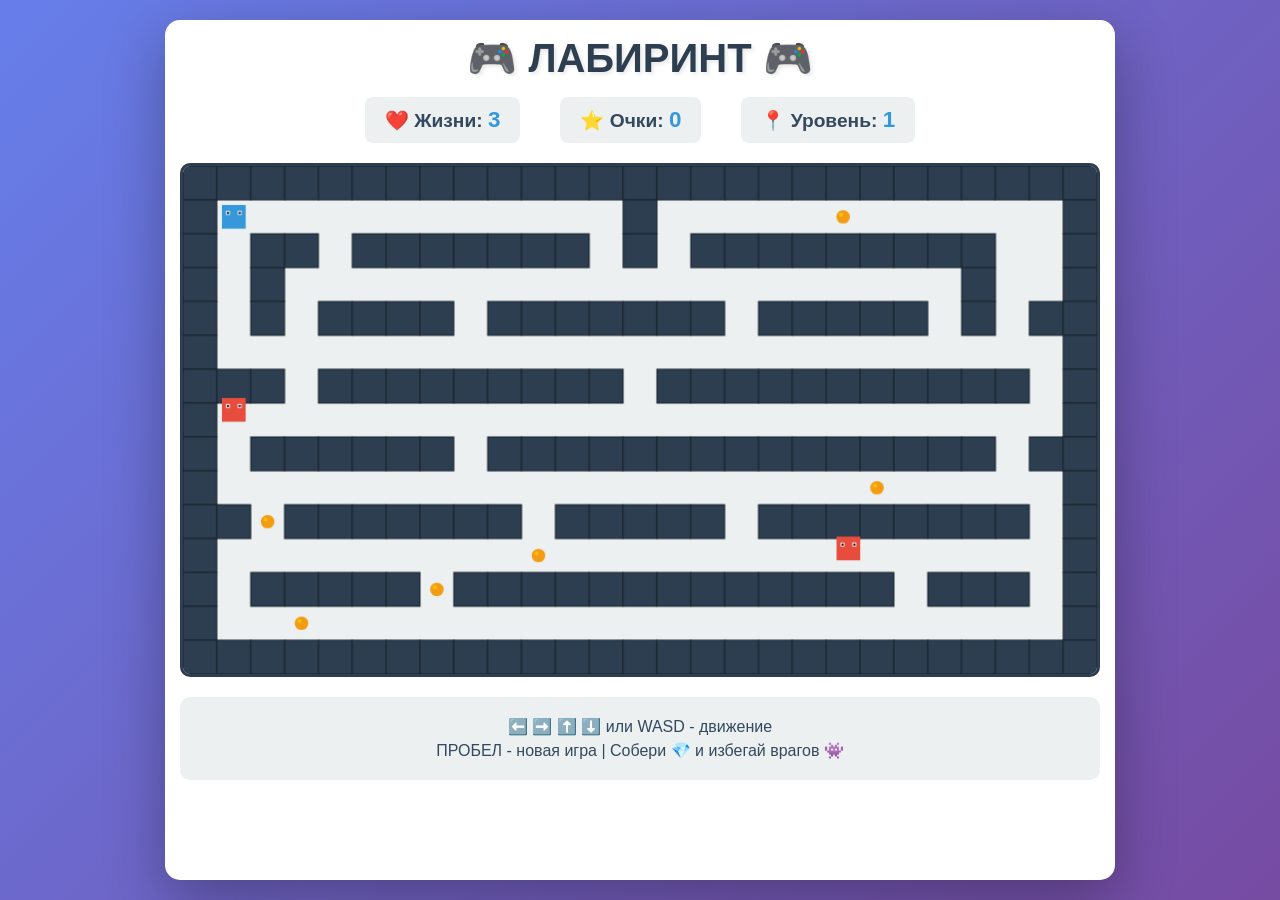
<file: index.html>
<!DOCTYPE html>
<html lang="ru">
<head>
    <meta charset="UTF-8">
    <meta name="viewport" content="width=device-width, initial-scale=1.0">
    <title>Игра Лабиринт</title>
    <link rel="stylesheet" href="maze-style.css">
</head>
<body>
    <div class="game-container">
        <div class="game-header">
            <h1>🎮 ЛАБИРИНТ 🎮</h1>
            <div class="stats">
                <div class="stat">❤️ Жизни: <span id="lives">3</span></div>
                <div class="stat">⭐ Очки: <span id="score">0</span></div>
                <div class="stat">📍 Уровень: <span id="level">1</span></div>
            </div>
        </div>
        
        <canvas id="gameCanvas"></canvas>
        
        <div class="controls">
            <p>⬅️ ➡️ ⬆️ ⬇️ или WASD - движение</p>
            <p>ПРОБЕЛ - новая игра | Собери 💎 и избегай врагов 👾</p>
        </div>
        
        <div id="gameOver" class="modal hidden">
            <div class="modal-content">
                <h2 id="gameOverTitle">Игра окончена!</h2>
                <p id="gameOverMessage"></p>
                <button onclick="location.reload()">Играть снова</button>
            </div>
        </div>
    </div>

    <script src="maze-game.js"></script>
</body>
</html>
</file>
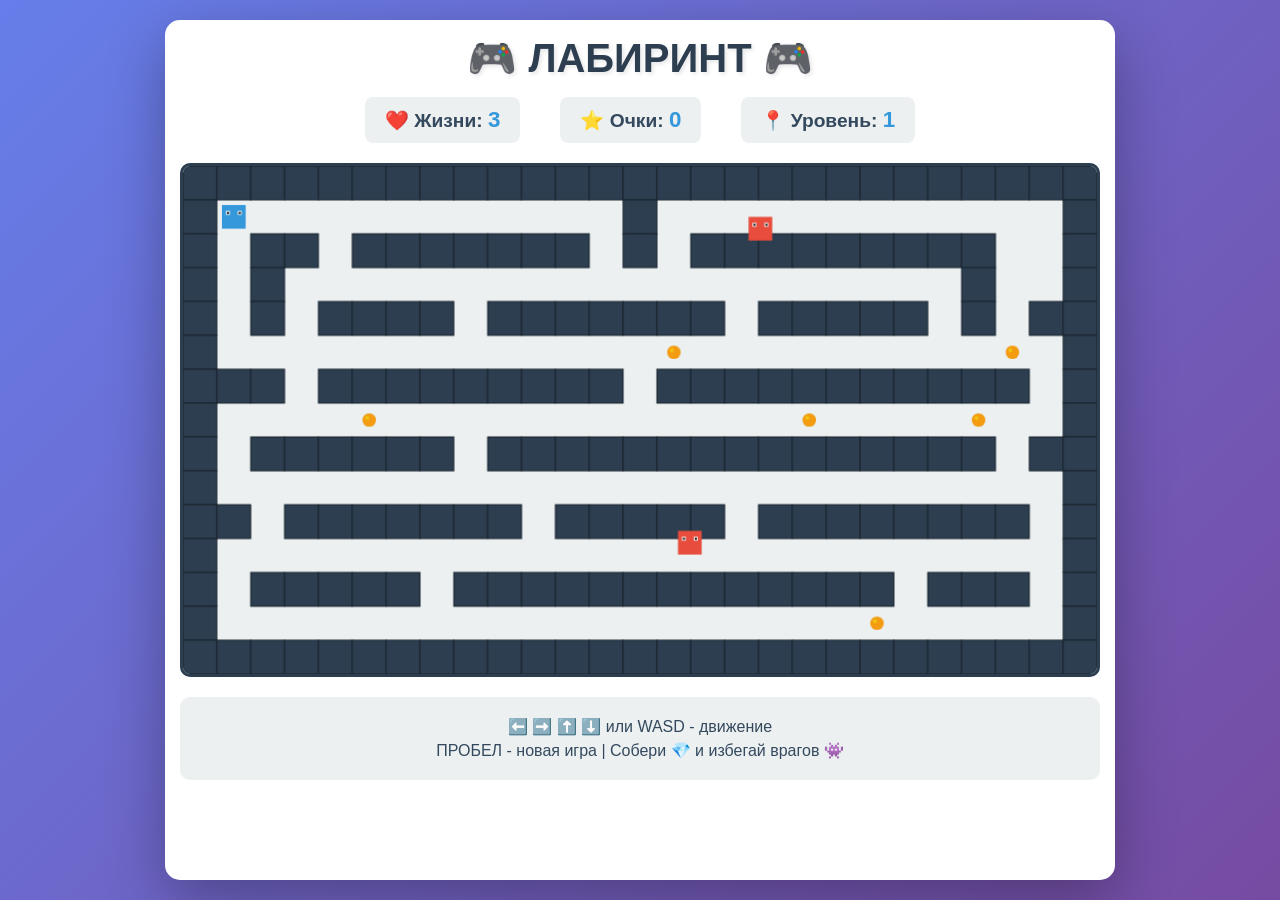
<file: maze.html>
<!DOCTYPE html>
<html lang="ru">
<head>
    <meta charset="UTF-8">
    <meta name="viewport" content="width=device-width, initial-scale=1.0">
    <title>Игра Лабиринт</title>
    <link rel="stylesheet" href="maze-style.css">
</head>
<body>
    <div class="game-container">
        <div class="game-header">
            <h1>🎮 ЛАБИРИНТ 🎮</h1>
            <div class="stats">
                <div class="stat">❤️ Жизни: <span id="lives">3</span></div>
                <div class="stat">⭐ Очки: <span id="score">0</span></div>
                <div class="stat">📍 Уровень: <span id="level">1</span></div>
            </div>
        </div>
        
        <canvas id="gameCanvas" width="800" height="600"></canvas>
        
        <div class="controls">
            <p>⬅️ ➡️ ⬆️ ⬇️ или WASD - движение</p>
            <p>ПРОБЕЛ - новая игра | Собери 💎 и избегай врагов 👾</p>
        </div>
        
        <div id="gameOver" class="modal hidden">
            <div class="modal-content">
                <h2 id="gameOverTitle">Игра окончена!</h2>
                <p id="gameOverMessage"></p>
                <button onclick="location.reload()">Играть снова</button>
            </div>
        </div>
    </div>

    <script src="maze-game.js"></script>
</body>
</html>
</file>
<file: maze-style.css>
* {
    margin: 0;
    padding: 0;
    box-sizing: border-box;
}

body {
    font-family: 'Arial', sans-serif;
    background: linear-gradient(135deg, #667eea 0%, #764ba2 100%);
    min-height: 100vh;
    display: flex;
    justify-content: center;
    padding: 20px;
}

.game-container {
    background: white;
    border-radius: 15px;
    box-shadow: 0 20px 60px rgba(0, 0, 0, 0.3);
    padding: 15px;
    max-width: 950px;
    width: 100%;
}

.game-header {
    text-align: center;
    margin-bottom: 20px;
}

.game-header h1 {
    font-size: 2.5rem;
    color: #2c3e50;
    margin-bottom: 15px;
    text-shadow: 2px 2px 4px rgba(0, 0, 0, 0.1);
}

.stats {
    display: flex;
    justify-content: center;
    gap: 40px;
    flex-wrap: wrap;
}

.stat {
    font-size: 1.2rem;
    font-weight: bold;
    color: #34495e;
    background: #ecf0f1;
    padding: 10px 20px;
    border-radius: 8px;
}

.stat span {
    color: #3498db;
    font-size: 1.4rem;
}

#gameCanvas {
    display: block;
    margin: 20px auto;
    border: 3px solid #2c3e50;
    background: #ecf0f1;
    border-radius: 10px;
    width: 100%;
    height: auto;
}

.controls {
    background: #ecf0f1;
    padding: 15px;
    border-radius: 10px;
    text-align: center;
    color: #34495e;
    font-size: 1rem;
}

.controls p {
    margin: 5px 0;
    font-weight: 500;
}

.modal {
    position: fixed;
    top: 0;
    left: 0;
    width: 100%;
    height: 100%;
    background: rgba(0, 0, 0, 0.7);
    display: flex;
    justify-content: center;
    align-items: center;
    z-index: 1000;
    transition: opacity 0.3s ease;
}

.modal.hidden {
    display: none;
}

.modal-content {
    background: white;
    padding: 40px;
    border-radius: 15px;
    text-align: center;
    max-width: 400px;
    box-shadow: 0 20px 60px rgba(0, 0, 0, 0.3);
    animation: slideIn 0.3s ease;
}

@keyframes slideIn {
    from {
        transform: translateY(-50px);
        opacity: 0;
    }
    to {
        transform: translateY(0);
        opacity: 1;
    }
}

.modal-content h2 {
    font-size: 2rem;
    margin-bottom: 20px;
    color: #2c3e50;
}

.modal-content p {
    font-size: 1.1rem;
    color: #34495e;
    margin-bottom: 30px;
    line-height: 1.6;
}

.modal-content button {
    background: linear-gradient(135deg, #667eea 0%, #764ba2 100%);
    color: white;
    border: none;
    padding: 15px 40px;
    font-size: 1.1rem;
    border-radius: 8px;
    cursor: pointer;
    font-weight: bold;
    transition: transform 0.2s ease;
}

.modal-content button:hover {
    transform: scale(1.05);
}

@media (max-width: 768px) {
    .game-header h1 {
        font-size: 1.8rem;
    }
    
    .stats {
        gap: 15px;
    }
    
    .stat {
        font-size: 0.9rem;
        padding: 8px 15px;
    }
    
    #gameCanvas {
        border-width: 2px;
    }
}
</file>
